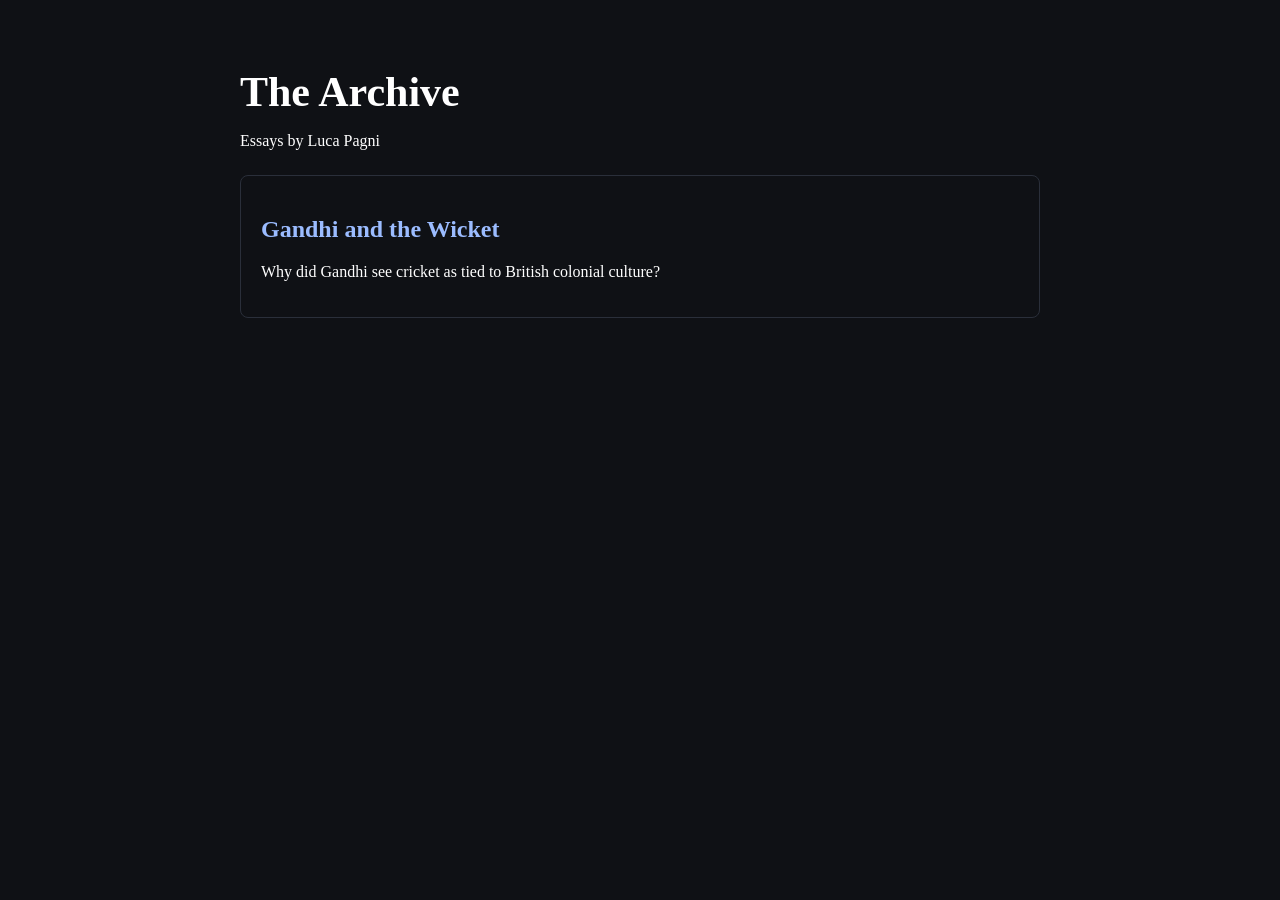
<file: index.html>
<!DOCTYPE html>
<html>
<head>
<meta charset="UTF-8">
<title>Luca Pagni – Essays</title>

<style>

body{
    font-family: Georgia, serif;
    background:#0f1115;
    color:white;
    max-width:800px;
    margin:auto;
    padding:40px;
}

h1{
    font-size:42px;
    margin-bottom:5px;
}

a{
    color:#9bbcff;
    text-decoration:none;
}

a:hover{
    text-decoration:underline;
}

.essay{
    margin-top:25px;
    padding:20px;
    border:1px solid #2a2f3a;
    border-radius:8px;
}

</style>
</head>

<body>

<h1>The Archive</h1>
<p>Essays by Luca Pagni</p>

<div class="essay">
<h2><a href="gandhi-cricket.html">Gandhi and the Wicket</a></h2>
<p>Why did Gandhi see cricket as tied to British colonial culture?</p>
</div>

</body>
</html>
</file>
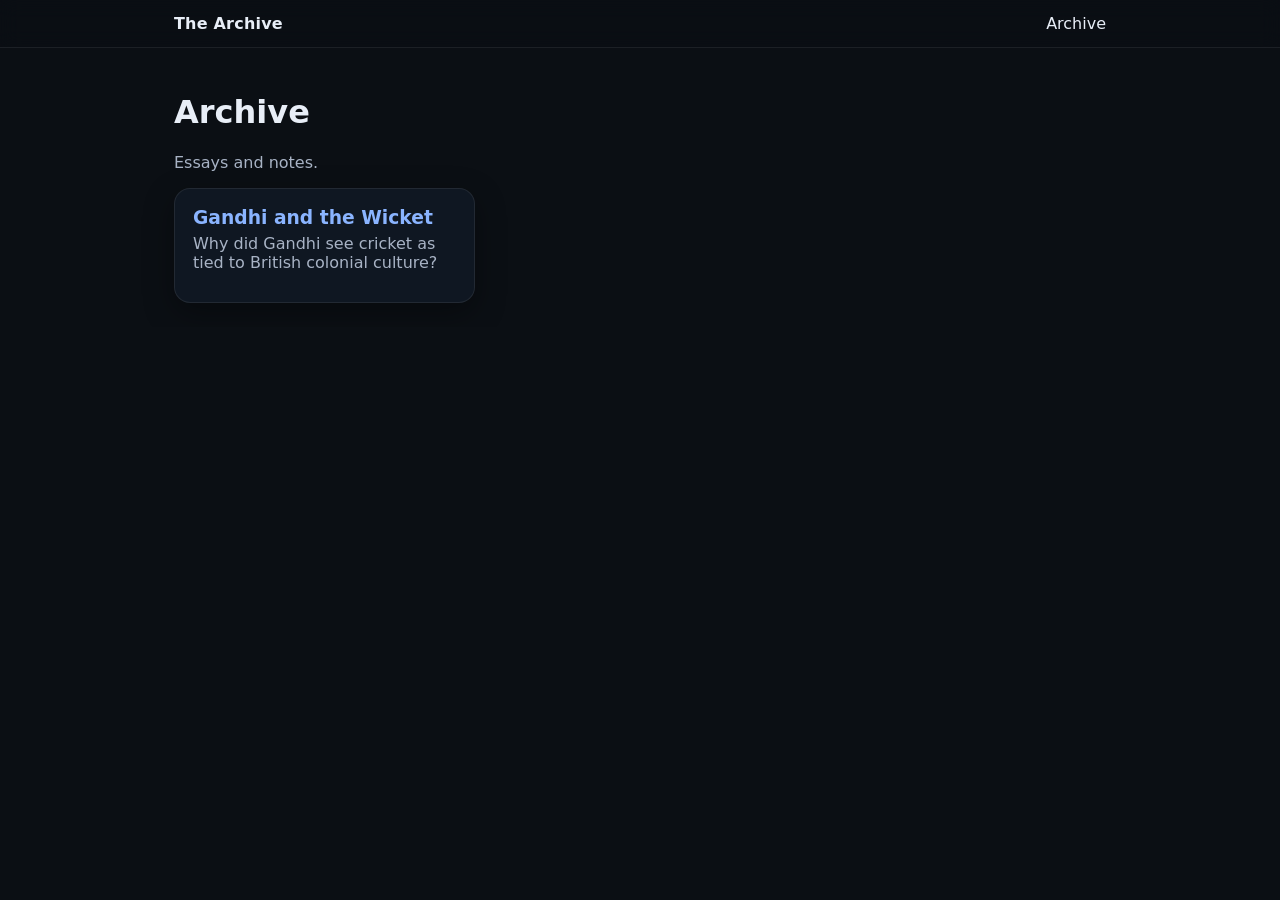
<file: archive.html>
<!doctype html>
<html lang="en">
<head>
  <meta charset="utf-8" />
  <meta name="viewport" content="width=device-width,initial-scale=1" />
  <title>The Archive</title>
  <link rel="stylesheet" href="styles.css" />
</head>
<body>
  <header class="site-header">
    <nav class="nav">
      <a class="brand" href="index.html">The Archive</a>
      <div class="nav-links">
        <a class="active" href="archive.html">Archive</a>
      </div>
    </nav>
  </header>

  <main class="container">
    <div class="page-head">
      <h1>Archive</h1>
      <p class="muted">Essays and notes.</p>
    </div>

    <section id="essayList" class="grid"></section>
  </main>

  <script src="app.js"></script>
  <script>window.renderEssayIndex();</script>
</body>
</html>
</file>
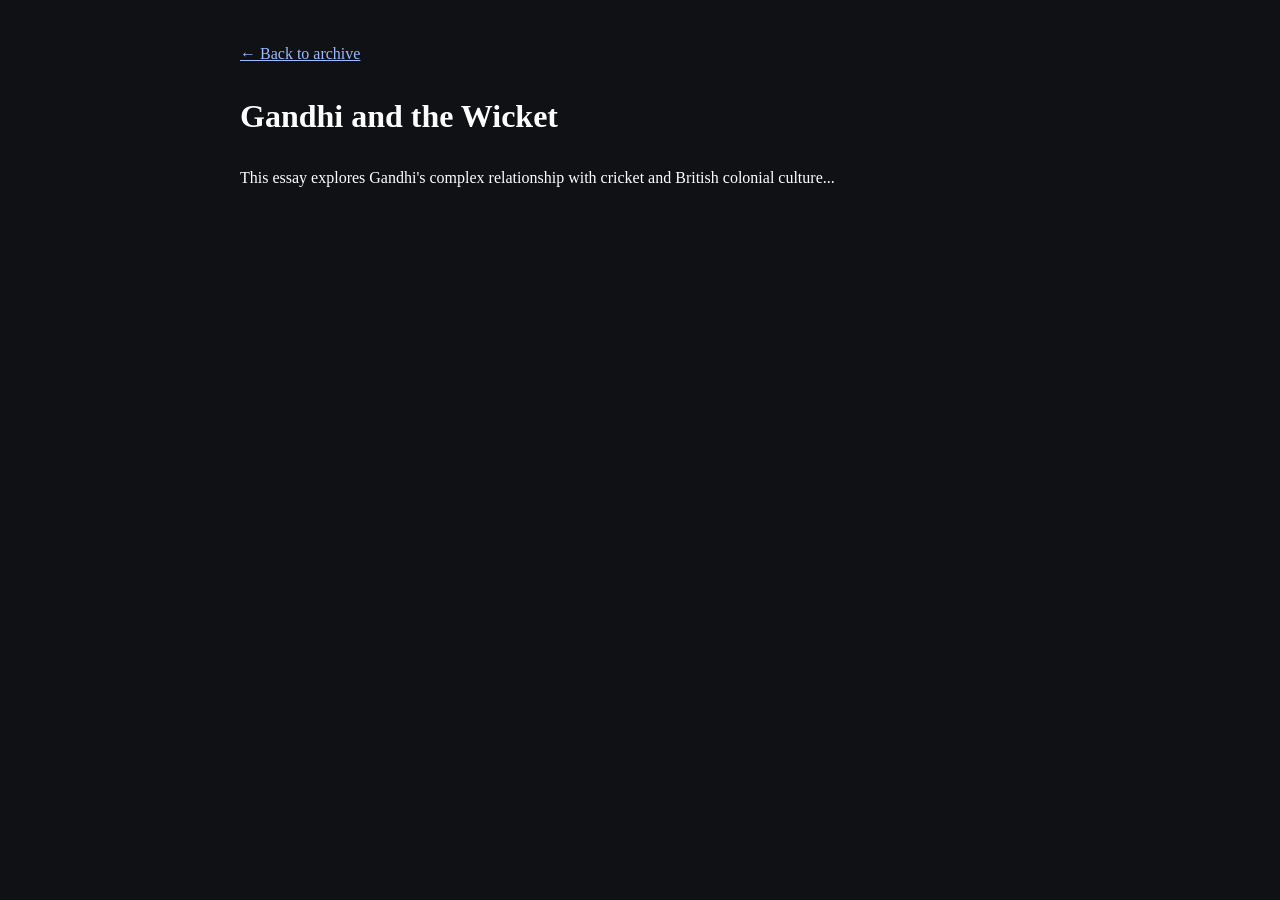
<file: gandhi-cricket.html>
<!DOCTYPE html>
<html>
<head>
<meta charset="UTF-8">
<title>Gandhi and the Wicket</title>

<style>

body{
    font-family: Georgia, serif;
    background:#0f1115;
    color:white;
    max-width:800px;
    margin:auto;
    padding:40px;
    line-height:1.7;
}

a{
    color:#9bbcff;
}

</style>
</head>

<body>

<a href="index.html">← Back to archive</a>

<h1>Gandhi and the Wicket</h1>

<p>
This essay explores Gandhi's complex relationship with cricket and British colonial culture...
</p>

</body>
</html>
</file>
<file: styles.css>
:root{
  --bg:#0b0f14;
  --card:#0f1722;
  --text:#e8eef7;
  --muted:#a8b3c5;
  --border:rgba(255,255,255,.08);
  --link:#8ab4ff;
  --shadow: 0 10px 30px rgba(0,0,0,.35);
  --radius:16px;
  --max: 980px;
  --sans: ui-sans-serif, system-ui, -apple-system, Segoe UI, Roboto, Helvetica, Arial;
}

*{ box-sizing:border-box; }
html,body{ margin:0; padding:0; font-family:var(--sans); background:var(--bg); color:var(--text); }
a{ color:var(--link); text-decoration:none; }
a:hover{ text-decoration:underline; }

.container{ max-width:var(--max); margin:0 auto; padding:24px; }

.site-header{
  position:sticky; top:0; z-index:10;
  background:rgba(11,15,20,.72);
  backdrop-filter: blur(10px);
  border-bottom: 1px solid var(--border);
}
.nav{
  max-width:var(--max);
  margin:0 auto;
  padding:14px 24px;
  display:flex; align-items:center; justify-content:space-between;
}
.brand{ font-weight:700; letter-spacing:.2px; color:var(--text); }
.nav-links a{ margin-left:16px; color:var(--muted); }
.nav-links a.active{ color:var(--text); }

.card{
  background:var(--card);
  border:1px solid var(--border);
  border-radius:var(--radius);
  box-shadow:var(--shadow);
  padding:18px;
}

.muted{ color:var(--muted); }

.grid{
  display:grid;
  grid-template-columns: repeat(auto-fill, minmax(280px, 1fr));
  gap:14px;
  margin-top:14px;
}

.pill{
  display:inline-flex;
  align-items:center;
  padding:4px 10px;
  border-radius:999px;
  border:1px solid var(--border);
  color:var(--muted);
  font-size:12px;
  margin-right:6px;
}

.prose{
  padding:22px;
  line-height: 1.75;
  font-size: 16.5px;
}
.prose h1{ margin-top:0; font-size: 36px; }
.prose hr{ border:none; border-top:1px solid var(--border); margin:18px 0; }
.prose blockquote{
  margin:18px 0;
  padding:10px 14px;
  border-left:3px solid rgba(138,180,255,.6);
  background:rgba(138,180,255,.06);
  border-radius:12px;
  color:var(--muted);
}
/* --- Essay typography polish --- */
.prose{
  max-width: 760px;
  margin: 0 auto;
  padding: 32px 26px;
  line-height: 1.85;
  font-size: 18px;
}

.prose h1{
  font-size: 40px;
  letter-spacing: -0.02em;
  margin: 0 0 10px;
}

.prose h2{
  font-size: 24px;
  margin-top: 34px;
  margin-bottom: 10px;
}

.prose h3{
  font-size: 19px;
  margin-top: 26px;
  margin-bottom: 8px;
}

.prose p{
  margin: 0 0 1.2em;
}

.prose ul, .prose ol{
  margin: 0 0 1.2em 1.2em;
}

.prose li{
  margin: 0.35em 0;
}

.prose blockquote{
  margin: 20px 0;
  padding: 12px 16px;
  border-left: 3px solid rgba(138,180,255,.7);
  background: rgba(138,180,255,.06);
  border-radius: 12px;
  color: var(--muted);
}

.prose code{
  background: rgba(255,255,255,.06);
  padding: 2px 6px;
  border-radius: 8px;
}

.prose pre{
  overflow: auto;
  padding: 14px;
  border-radius: 14px;
  border: 1px solid var(--border);
  background: #0e141d;
}
/* --- Force proper scrolling on essay pages --- */
html, body {
  height: auto !important;
  min-height: 100%;
  overflow-y: auto !important;
}

body {
  display: block !important;   /* prevents flex-centering lock */
}

.container {
  height: auto !important;
  overflow: visible !important;
}

.card, .prose, #content {
  max-height: none !important;
  height: auto !important;
  overflow: visible !important;
}
/* Fix scrolling issues */

html, body {
  height: auto !important;
  overflow-y: auto !important;
}

.container {
  height: auto !important;
  overflow: visible !important;
}

.prose {
  max-height: none !important;
  height: auto !important;
  overflow: visible !important;
}
</file>
